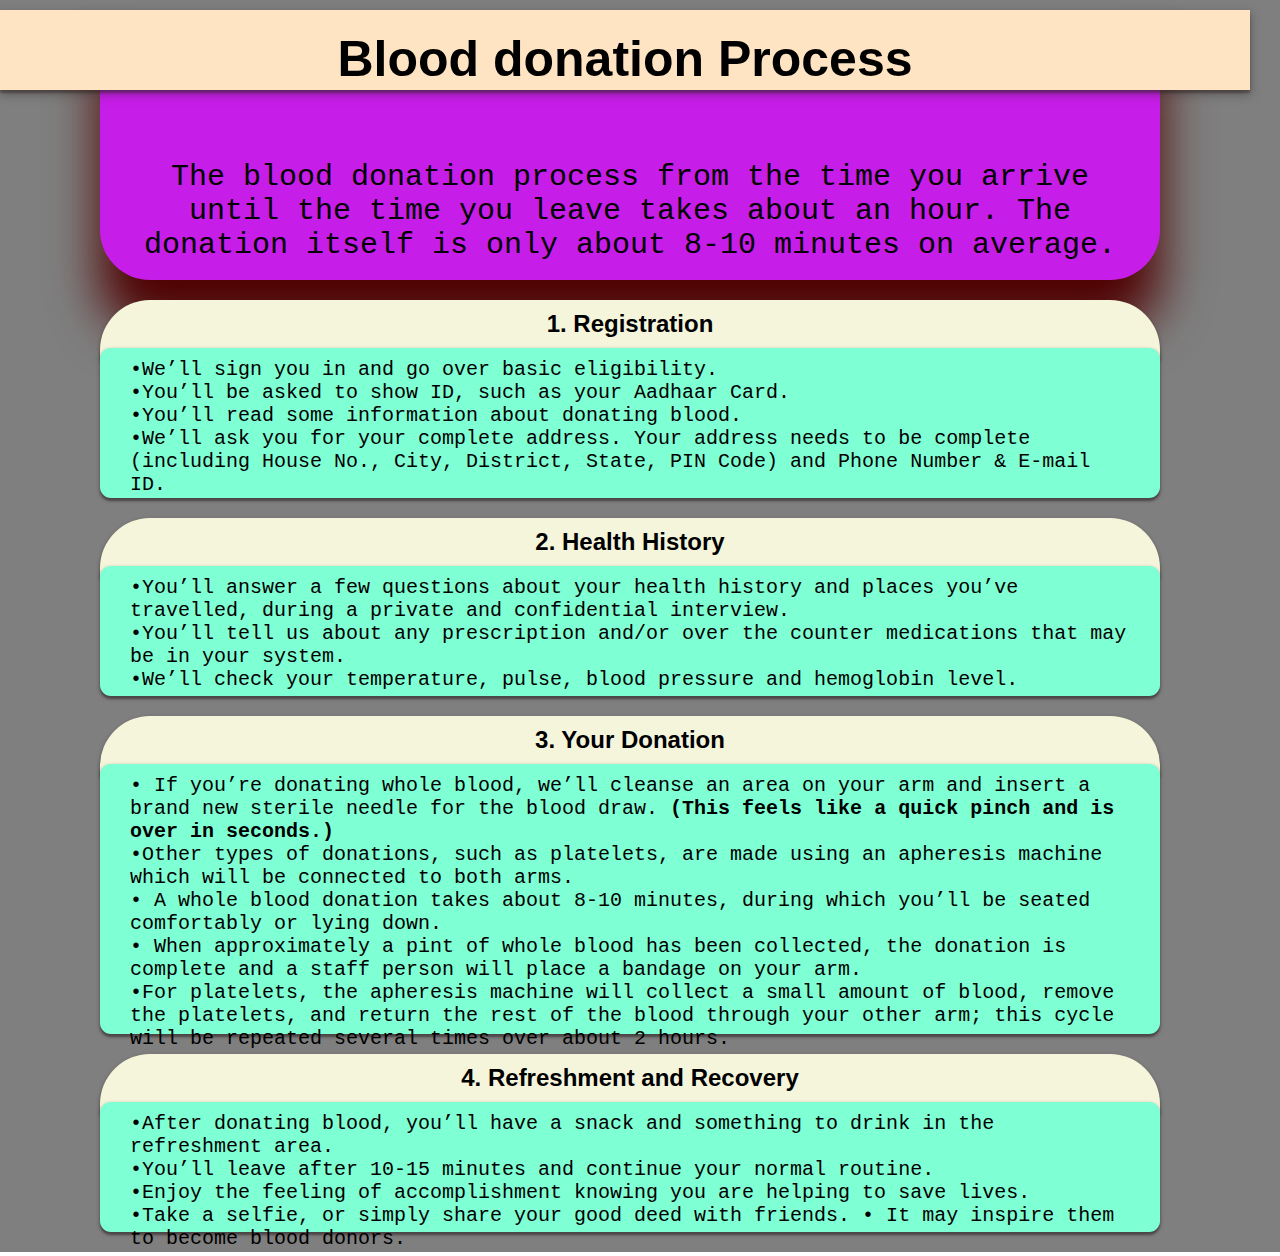
<file: Blood Donation/donation-process.html>
<!DOCTYPE html>
<html>
    <head>
        <link rel="stylesheet" href="style-donation-process.css">
        <title>Donation Process</title>
        <meta name="viewport" content="width=device-width, initial-scale=1">
    </head>
    <body>
        <div class="main">
          <h1 class="main-title" style="padding-left:-100px"> Blood donation Process</h1>
          <p class="description1">
            The blood donation process from the time you arrive
             until the time you leave takes about an hour. The 
             donation itself is only about 8-10 minutes on average.
          </p>
          <h2 class="title">1. Registration</h2>
          <p class="description2">
            &bull;We’ll sign you in and go over basic eligibility.<br>
            &bull;You’ll be asked to show ID, such as your Aadhaar Card.<br>
            &bull;You’ll read some information about donating blood.<br>
            &bull;We’ll ask you for your complete address.  Your address
             needs to be complete (including House No., City, District, State, PIN Code) and Phone Number & E-mail ID.
          </p>
          <h2 class="title">2. Health History</h2>
          <p class="description3">
            &bull;You’ll answer a few questions about your health history and
             places you’ve travelled, during a private and confidential interview.<br>
             &bull;You’ll tell us about any prescription and/or over the counter
             medications that may be in your system.<br>
             &bull;We’ll check your temperature, pulse, blood pressure and 
            hemoglobin level. 
          </p>
          <h2 class="title">3. Your Donation</h2>
          <p class="description4">
            &bull; If you’re donating whole blood, we’ll cleanse an area on 
            your arm and insert a brand new sterile needle for the 
            blood draw. <b>(This feels like a quick pinch and is over in seconds.)</b><br>
            &bull;Other types of donations, such as platelets, are made 
            using an apheresis machine which will be connected to both arms.<br>
            &bull; A whole blood donation takes about 8-10 minutes, during 
            which you’ll be seated comfortably or lying down.<br>
            &bull; When approximately a pint of whole blood has been collected,
             the donation is complete and a staff person will place a 
             bandage on your arm.<br>
             &bull;For platelets, the apheresis machine will collect a small 
            amount of blood, remove the platelets, and return the rest 
            of the blood through your other arm; this cycle will be 
            repeated several times over about 2 hours. 
          </p>
          <h2 class="title">4. Refreshment and Recovery</h2>
          <p class="description5">
            &bull;After donating blood, you’ll have a snack and something to 
            drink in the refreshment area.<br>
            &bull;You’ll leave after 10-15 minutes and continue your normal routine.<br>
            &bull;Enjoy the feeling of accomplishment knowing you are helping
             to save lives.<br>
             &bull;Take a selfie, or simply share your good deed with friends.
             &bull; It may inspire them to become blood donors. 
          </p>
        </div>
    </body>
</html>
</file>
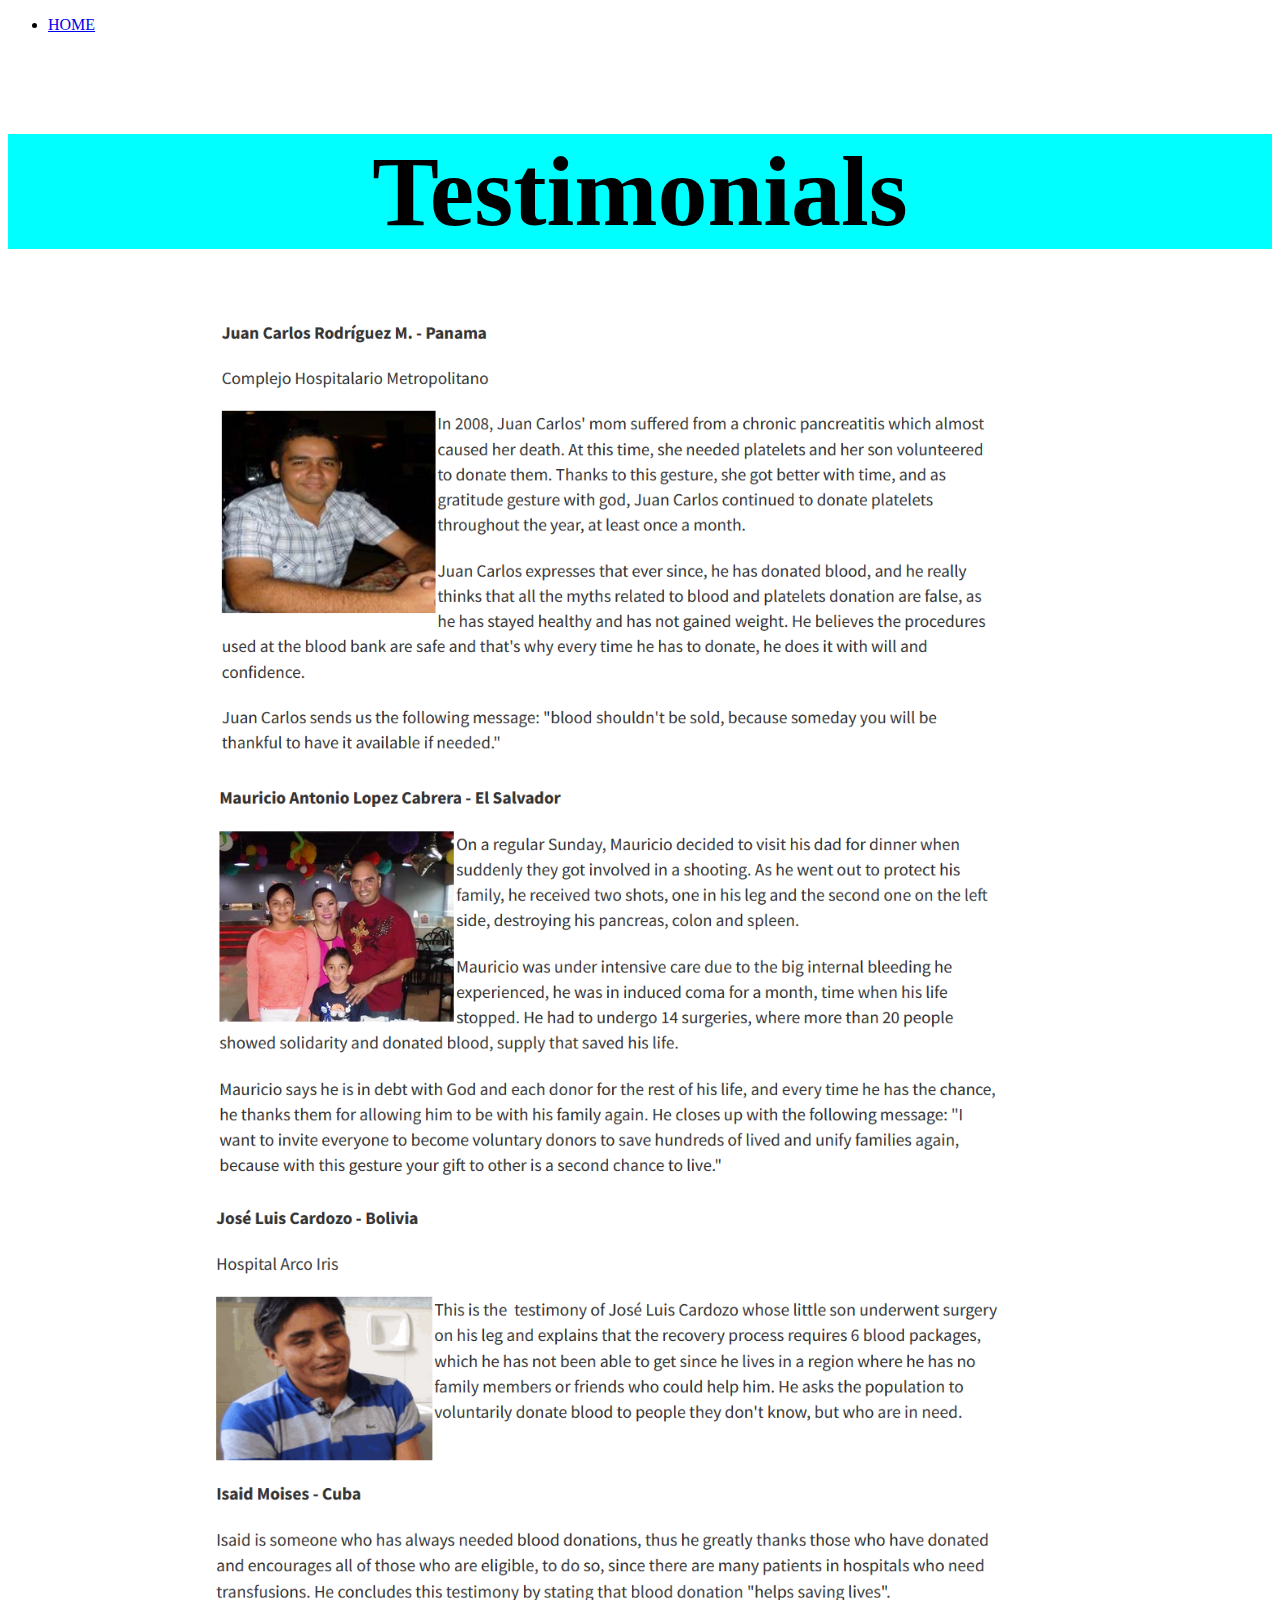
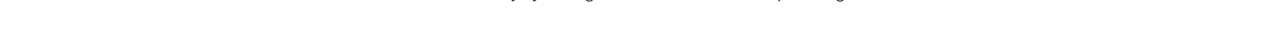
<file: Blood Donation/testimonials.html>
<!DOCTYPE html>
<html lang="en">
<head>
    <meta charset="UTF-8">
    <meta http-equiv="X-UA-Compatible" content="IE=edge">
    <meta name="viewport" content="width=device-width, initial-scale=1.0">
    <link rel="stylesheets" href="testimonials-style.css">
    <title>Document</title>
</head>
<body>
    <div class="menu" >
        <ul>
            <li><a href="index.html" >HOME</a></li>
            
        </ul>
    </div>
    <div class="friend">
        <h1  style="font-size: 100px; background-color: cyan ; text-align:center; margin-top: 100px;">Testimonials</h1> 
    </div>
    <div class="testimonial-1">

      <img src="images/Testimonials-image1.png" style="margin-left: 200px; width:800px">
      <img src="images/Testimonials-image2.png" style="margin-left: 200px; width:800px">
      <img src="images/Testimonials-image3.png" style="margin-left: 200px; width:800px">
      <img src="images/Testimonials-image4.png" style="margin-left: 200px; width:800px">
    </div>
    

    </div>
</body>
</html>
</file>
<file: Blood Donation/style-donation-process.css>
*{
   margin: 0px; 
   padding: 0;
   
    
}

.main {
    width: 100%;
    background: linear-gradient(to top, rgba(0,0,0,0.5)50%,rgba(0,0,0,0.5)50%);
    background-position: fixed;
    background-size: auto;
    display: inline-block;
    text-align: center;
    margin-left: 0px;
    
    
}

.main-title{
    background-color: #ffe4c4;
    text-align: center;
    font-size: 50px;
    font-family: 'Trebuchet MS', 'Lucida Sans Unicode', 'Lucida Grande', 'Lucida Sans', Arial, sans-serif;
    padding-top: 20px;
    margin-left: 0px;
    margin-top: 10px;
    width: 1250px;
    padding-bottom: 10px;
    position:fixed;
    height: 50px;
    border-radius: 0px;
    box-shadow: 0px 4px 10px 0 rgba(48, 35, 35, 0.445), 0 3px 2px 0 rgba(48, 35, 35, 0.445);
}

.title{
    text-align: center;
    font-family: Verdana, Geneva, Tahoma, sans-serif;
    background-color: #f5f5dc;
    margin-left: 100px;
    width: 1060px;
    margin-top: 20px;
    border-top-left-radius: 50px;
    border-top-right-radius: 50px;
    padding-top: 10px;
    padding-bottom: 20px;
    box-shadow: 0 2px 4px 0 rgba(48, 35, 35, 0.445), 0 3px 2px 0 rgba(48, 35, 35, 0.445);
}

.description1{
    background-color: rgb(199, 29, 233);
    font-family: monospace;
    font-size: 30px;
    padding-left: 30px;
    padding-right: 30px;
    margin-left: 100px;
    
    width: 1000px;
    height: 120px;
    align-items: center;
    padding-top: 150px;
    border-bottom-left-radius: 50px;
    border-bottom-right-radius: 50px;
    margin-top: 10px;
    box-shadow: 0px 50px 50px 0px rgb(80, 3, 3);
    
    
}

.description2{
    background-color: aquamarine;
    font-family: monospace;
    font-size: 20px;
    margin-left: 100px;
    width: 1000px;
    height: 140px;
    padding-left: 30px;
    padding-right: 30px;
    text-align: left;
    padding-top: 10px;
    border-radius: 11px;
    margin-top: -10px;
    box-shadow: 0 2px 4px 0 rgba(48, 35, 35, 0.445), 0 3px 2px 0 rgba(48, 35, 35, 0.445);
}

.description3{
    background-color: aquamarine;
    font-family: monospace;
    margin-left: 100px;
    font-size: 20px;
    width: 1000px;
    height: 120px;
    padding-left: 30px;
    padding-right: 30px;
    text-align: left;
    padding-top: 10px;
    border-radius: 11px;
    margin-top: -10px;
    box-shadow: 0 2px 4px 0 rgba(48, 35, 35, 0.445), 0 3px 2px 0 rgba(48, 35, 35, 0.445);
}

.description4{
    background-color: aquamarine;
    font-family: monospace;
    margin-left: 100px;
    font-size: 20px;
    width: 1000px;
    height: 260px;
    padding-left: 30px;
    padding-right: 30px;
    text-align: left;
    padding-top: 10px;
    border-radius: 11px;
    margin-top: -10px;
    box-shadow: 0 2px 4px 0 rgba(48, 35, 35, 0.445), 0 3px 2px 0 rgba(48, 35, 35, 0.445);
}

.description5{
    background-color: aquamarine;
    font-family: monospace;
    margin-left: 100px;
    font-size: 20px;
    width: 1000px;
    height: 120px;
    padding-left: 30px;
    padding-right: 30px;
    text-align: left;
    padding-top: 10px;
    border-radius: 11px;
    margin-top: -10px;
    margin-bottom: 20px;
    box-shadow: 0 2px 4px 0 rgba(48, 35, 35, 0.445), 0 3px 2px 0 rgba(48, 35, 35, 0.445);
}
</file>
<file: Blood Donation/testimonials-style.css>
*
{
    margin: 0;
    padding: 0;
}

.main {
    width: 100%;
    background: linear-gradient(to top, rgba(185, 7, 7, 0.5)50%,rgba(0,0,0,0.5)50%);
    background-position: absolute;
    
    
    text-align: center;
    margin-left: 0px;
    
    
}

.menu {
    background-color: #d8d854;
    border: 2px solid rgb(215, 42, 42);
    position: fixed;
    border-radius: 4px;
    width: 5px;
    float: left;
    height: 10px;
   padding: 30px 50px;
   margin-top: -50px;
   margin-left: 130px;
    box-shadow: 0px 0px 10px 0px rgba(48, 35, 35, 0.445);
}

.menu ul{
    float: none;
        display: flex;
        justify-content: center;
        align-items: center;
}

.menu ul li{
    list-style: none;
            margin-left: 47px;
            margin-top: -40px;
            font-size: 20px;
}

.menu ul li a{

    
}
</file>
